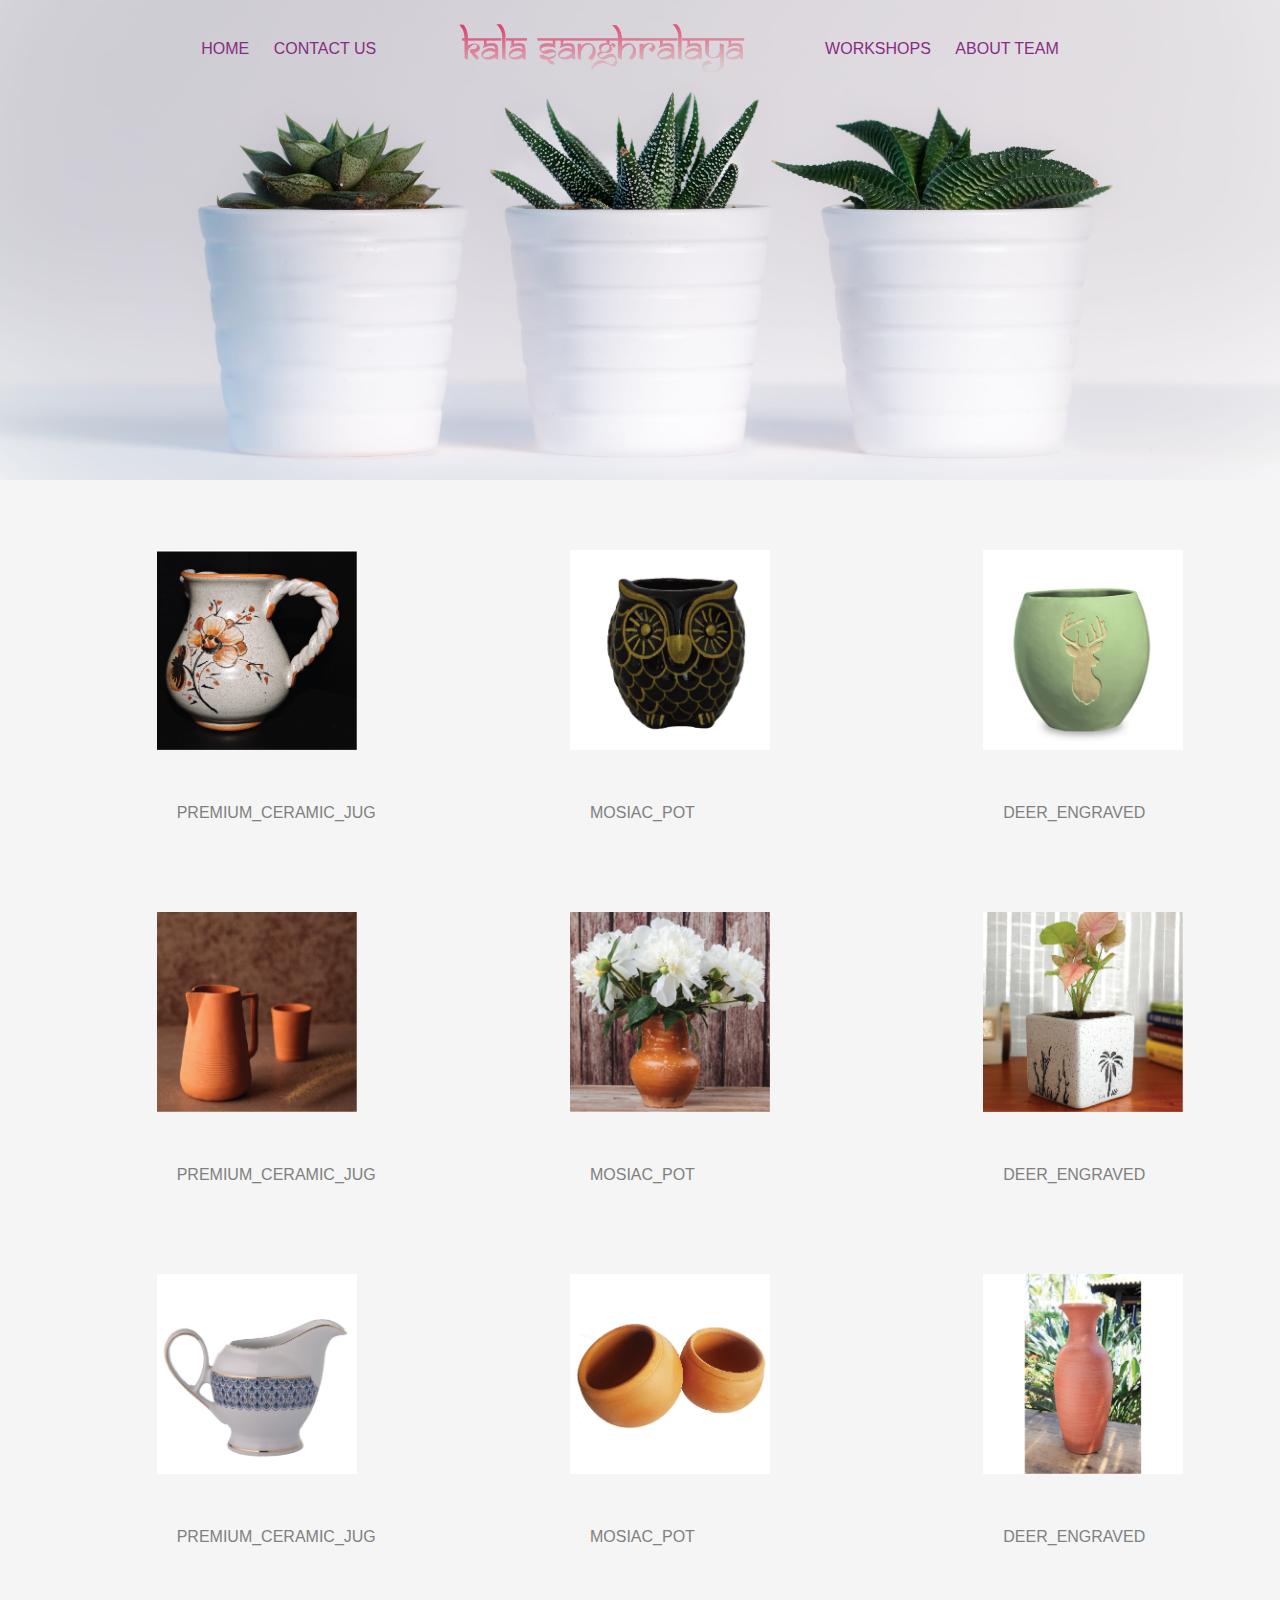
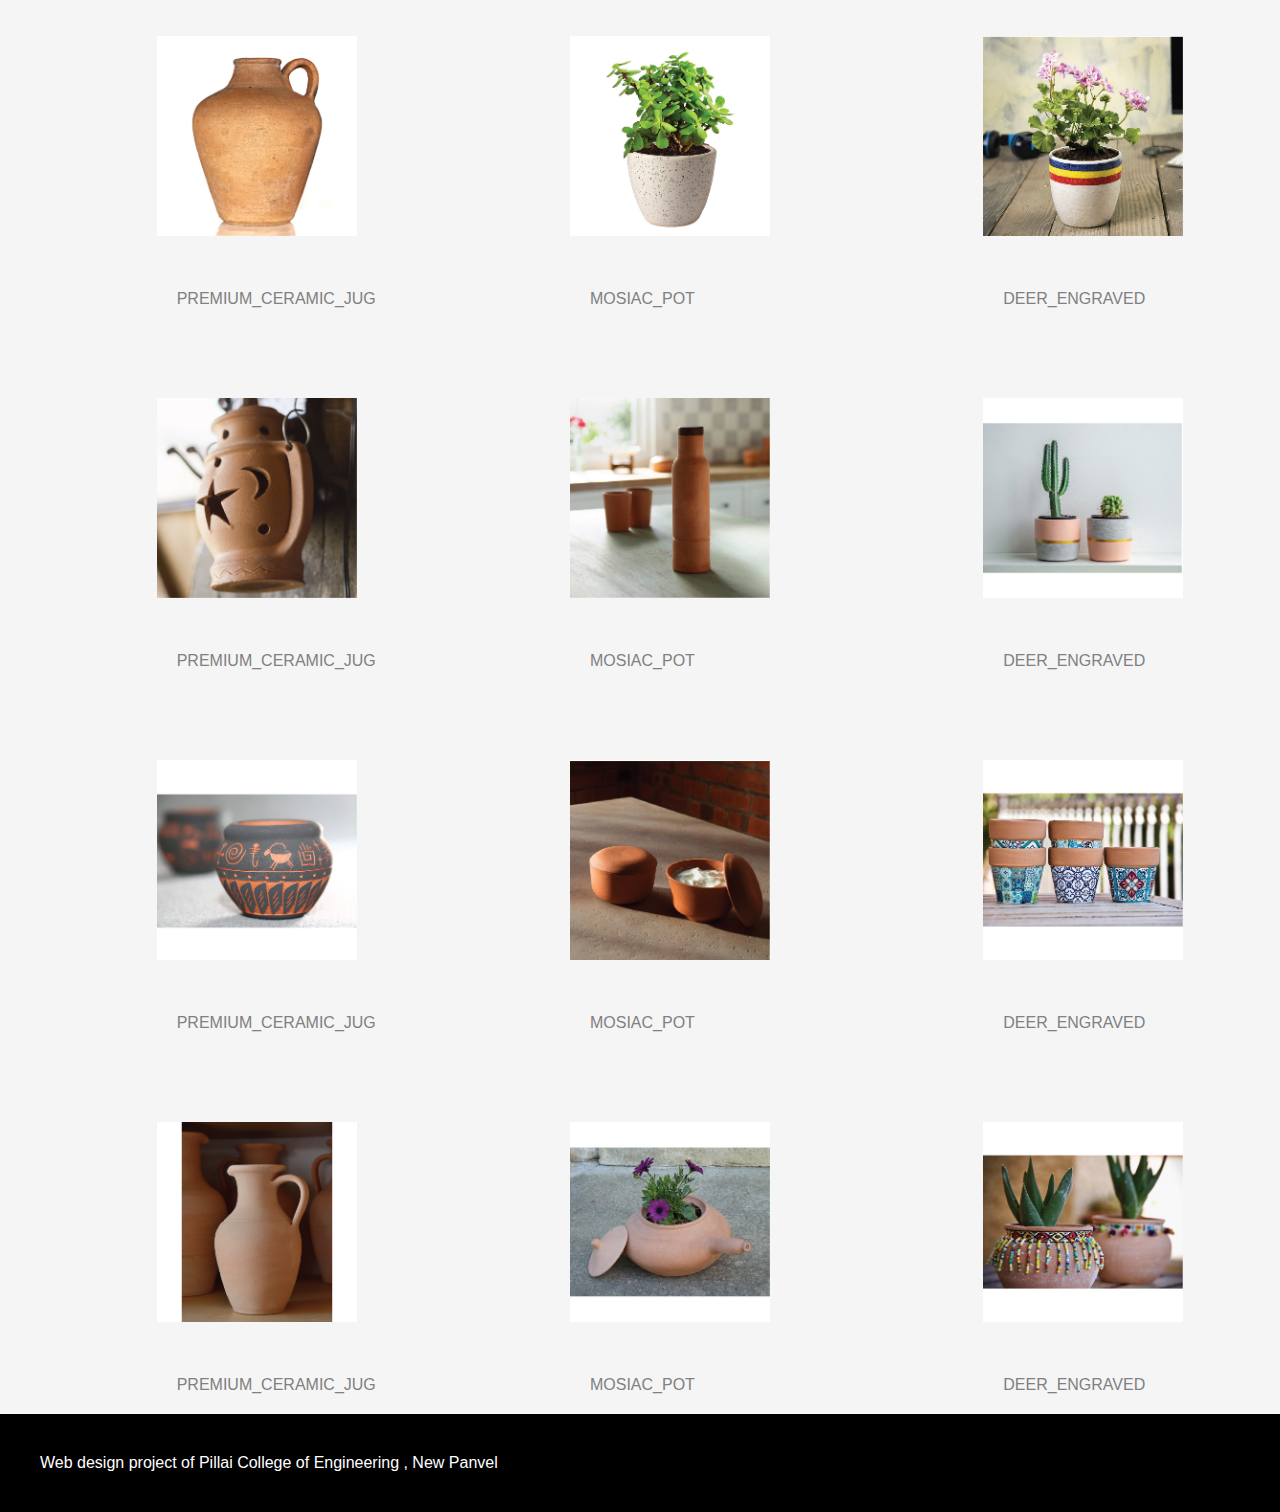
<file: pages/index.html>
<!DOCTYPE html>
<html>



    <head>
        <title>My PAge</title>
        <link rel="stylesheet"  href="../styles.css">
        <meta name="viewport" content="width=device-width">
    </head>
    <body>

            <header>
                <nav>
                    <ul>
                        <li><a href="index.html">HOME</a></li>
                        <li><a href="contactus.html"> CONTACT US </a></li>
                        <li class="logo"><a href="index.html">LOGO</a></li>
                        <li><a href="workshops.html">WORKSHOPS</a> </li>
                        <li><a href="aboutteam.html">ABOUT TEAM</a></li>
                      
                    </ul>
                    </ul>
                </nav>
               
              
                
            </header>
 
           
             <section class="features">
                
                <figure>
                    <img src="premium ceramic jug.jpg" alt="Premium Ceramic Jug">
                    <figcaption>Premium_Ceramic_jug</figcaption>

                </figure>

                <figure>
                    <img src="mosiac.jpg" alt="Mosiac pot">
                    <figcaption>Mosiac_pot</figcaption>

                </figure>

                <figure>
                    <img src="deer engraved.jpg" alt=Deer Engraved">
                    <figcaption>Deer_Engraved</figcaption>

                </figure>
                
                
            </section>
            
            <section class="features">
                
                <figure>
                    <img src="pots-22.jpg" alt="Premium Ceramic Jug">
                    <figcaption>Premium_Ceramic_jug</figcaption>

                </figure>

                <figure>
                    <img src="pots-11.jpg" alt="Mosiac pot">
                    <figcaption>Mosiac_pot</figcaption>

                </figure>

                <figure>
                    <img src="pots-03.jpg" alt=Deer Engraved">
                    <figcaption>Deer_Engraved</figcaption>

                </figure>
                
                
            </section>

        </section>
            
        <section class="features">
            
            <figure>
                <img src="pots-02.jpg" alt="Premium Ceramic Jug">
                <figcaption>Premium_Ceramic_jug</figcaption>

            </figure>

            <figure>
                <img src="pots-04.jpg" alt="Mosiac pot">
                <figcaption>Mosiac_pot</figcaption>

            </figure>

            <figure>
                <img src="pots-05.jpg" alt=Deer Engraved">
                <figcaption>Deer_Engraved</figcaption>

            </figure>
            
            
        </section>

    </section>
            
    <section class="features">
        
        <figure>
            <img src="pots-06.jpg" alt="Premium Ceramic Jug">
            <figcaption>Premium_Ceramic_jug</figcaption>

        </figure>

        <figure>
            <img src="pots-10.jpg" alt="Mosiac pot">
            <figcaption>Mosiac_pot</figcaption>

        </figure>

        <figure>
            <img src="pots-14.jpg" alt=Deer Engraved">
            <figcaption>Deer_Engraved</figcaption>

        </figure>
        
        
    </section>
    <section class="features">
        
        <figure>
            <img src="pots-21.jpg" alt="Premium Ceramic Jug">
            <figcaption>Premium_Ceramic_jug</figcaption>

        </figure>

        <figure>
            <img src="pots-20.jpg" alt="Mosiac pot">
            <figcaption>Mosiac_pot</figcaption>

        </figure>

        <figure>
            <img src="pots-19.jpg" alt=Deer Engraved">
            <figcaption>Deer_Engraved</figcaption>

        </figure>
        
        
    </section>

</section>
<section class="features">
    
    <figure>
        <img src="pots-18.jpg" alt="Premium Ceramic Jug">
        <figcaption>Premium_Ceramic_jug</figcaption>

    </figure>

    <figure>
        <img src="pots-17.jpg" alt="Mosiac pot">
        <figcaption>Mosiac_pot</figcaption>

    </figure>

    <figure>
        <img src="pots-12.jpg" alt=Deer Engraved">
        <figcaption>Deer_Engraved</figcaption>

    </figure>
    
    
</section>

</section>
<section class="features">
    
    <figure>
        <img src="pots-07.jpg" alt="Premium Ceramic Jug">
        <figcaption>Premium_Ceramic_jug</figcaption>

    </figure>

    <figure>
        <img src="pots-08.jpg" alt="Mosiac pot">
        <figcaption>Mosiac_pot</figcaption>

    </figure>

    <figure>
        <img src="pots-09.jpg" alt=Deer Engraved">
        <figcaption>Deer_Engraved</figcaption>

    </figure>
    
    
</section>

            <footer>
               Web design project of Pillai College of Engineering , New Panvel
            </footer>

    </body>
    
</html>
</file>
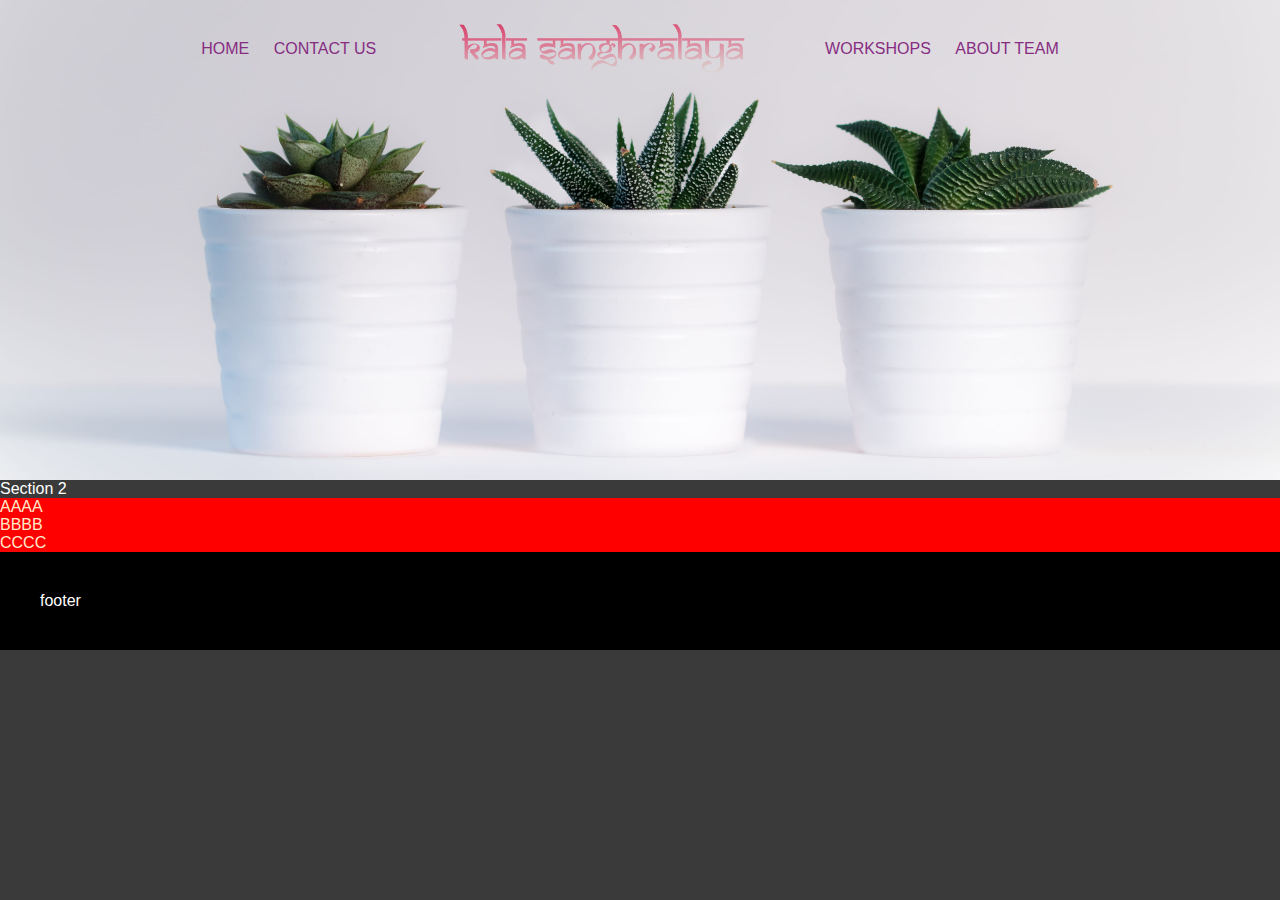
<file: pages/aboutteam.html>
<!DOCTYPE html>
<html>



    <head>
        <title>My PAge</title>
        <link rel="stylesheet"  href="../styles.css">


    </head>
    <body>

            <header>
                <nav>
                    <ul>
                        <li><a href="index.html">HOME</a></li>
                        
                        <li><a href="contactus.html"> CONTACT US </a></li>
                        <li class="logo"><a href="index.html">LOGO</a></li>
                        <li><a href="workshops.html">WORKSHOPS</a> </li>
                        <li><a href="aboutteam.html">ABOUT TEAM</a></li>
                        
                    </ul>
                </nav>
                
                
            </header>
            <section>
               
            </section>
            <section>Section 2 </section>
             <section>
                <div>AAAA</div>
                <div>BBBB</div>
                <div>CCCC</div>
            </section>
    
            <footer>
                footer
            </footer>

    </body>
    
</html>
</file>
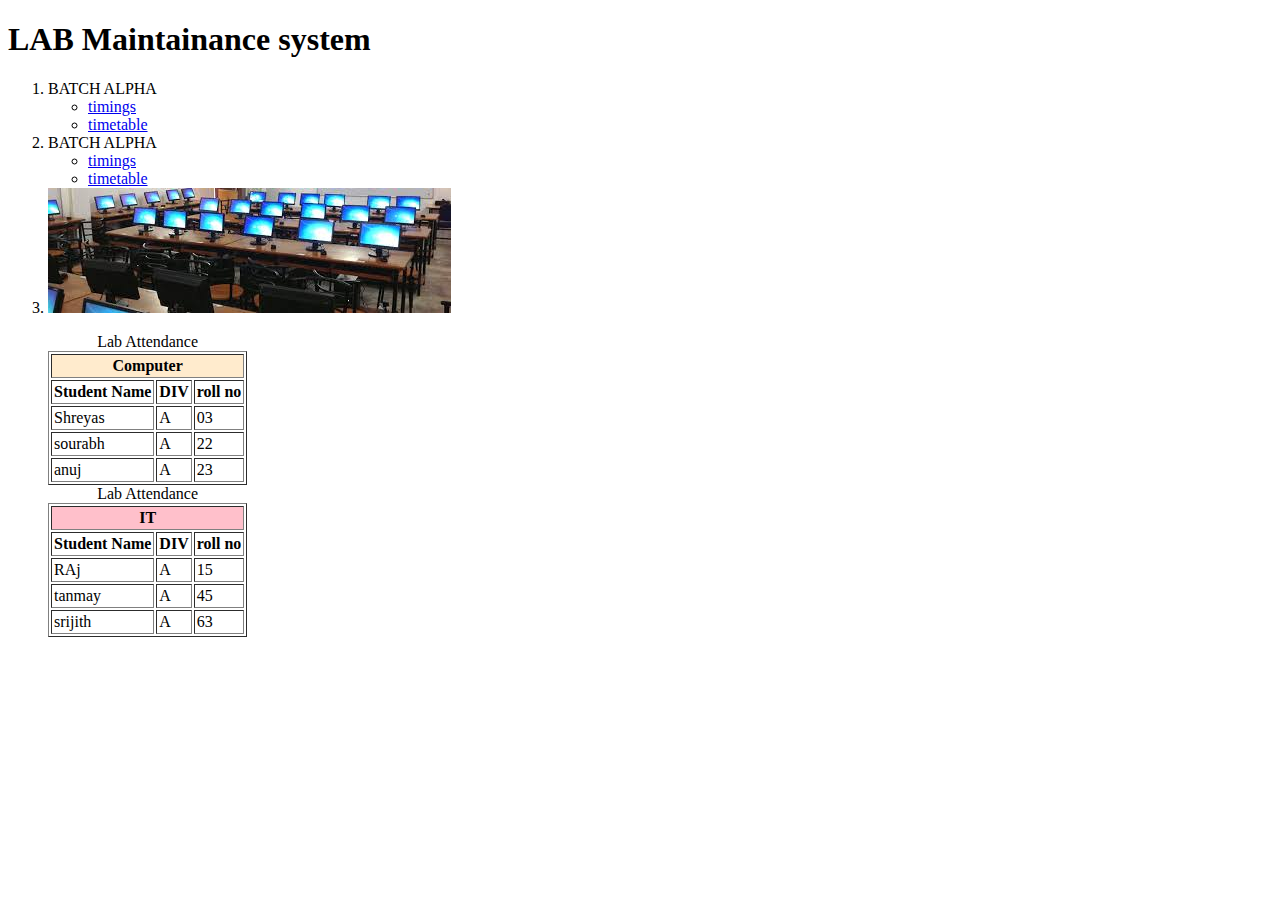
<file: pages/new.html>
<!DOCTYPE html>
<head>
    <title>My PAge</title>
    
</head>
<body>

        <header>
            <h1>LAB Maintainance system</h1>
            <nav>
                <ol>
                   <li>BATCH ALPHA</li>
                <ul>
                    <li><a href="index.html">timings</a></li>    <! link for another page*/>
                    <li><a href="2ndpage.html"> timetable </a></li>   <! link for another page*/>
               
                </ul>
                <li>BATCH ALPHA</li>
                <ul>
                    <li><a href="index.html">timings</a></li>    <! link for another page*/>
                    <li><a href="2ndpage.html"> timetable </a></li>   <! link for another page*/>
               
                </ul>
                      
                      <li><img src="hello.jfif" alt="" srcset=""></li>
               
                 </ol>

            </nav>
            <ol type = "1"> 
               
                <table border="1" cellspacing="2" cellpadding="2" > <caption>Lab Attendance</caption> <tr style="background-color:blanchedalmond"> <th colspan="3">Computer </th> </tr> <tr> <th>Student Name</th> <th>DIV</th> <th>roll no</th> </tr> <tr> <td>Shreyas</td> <td>A</td> <td>03</td> </tr> <tr> <td>sourabh</td> <td>A</td> <td>22</td> </tr> <tr> <td>anuj</td> <td>A</td> <td>23</td> </tr> <colgroup> <col span=2 > <col> 
                </colgroup> </table> 
                <table border="1" cellspacing="2" cellpadding="2" > <caption>Lab Attendance</caption> <tr style="background-color:pink"> <th colspan="3">IT </th> </tr> <tr> <th>Student Name</th> <th>DIV</th> <th>roll no</th> </tr> <tr> <td>RAj</td> <td>A</td> <td>15</td> </tr> <tr> <td>tanmay</td> <td>A</td> <td>45</td> </tr> <tr> <td>srijith</td> <td>A</td> <td>63</td> </tr> <colgroup> <col span=2 > </colgroup> </table> <map name="imagemap"> 
                <area shape="rect" coords="114,112,155,137" href="C:\Users\admin\Desktop\c.tutorials\web dev\menu.html"/> 
               
                
  
</body>
</html>
</file>
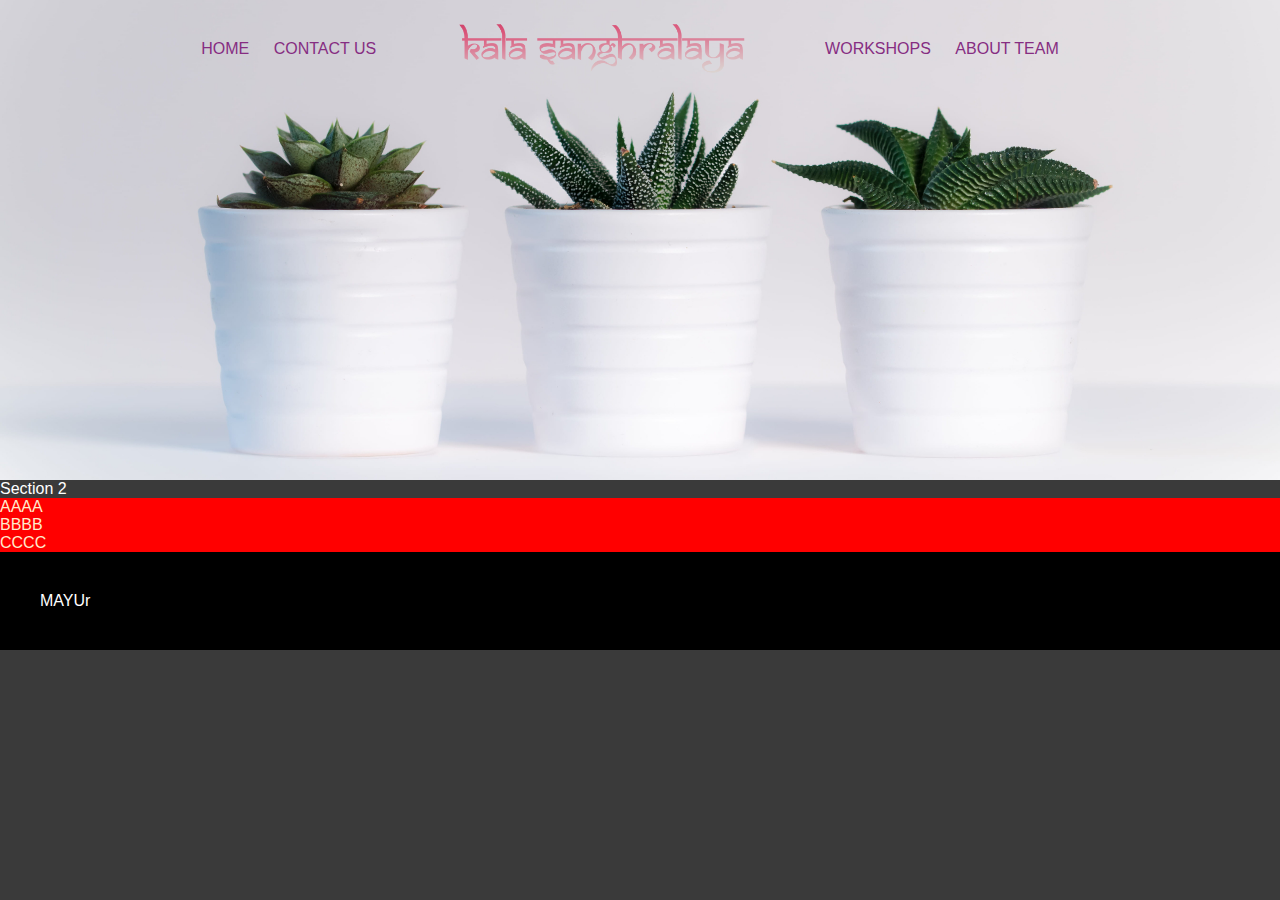
<file: pages/workshops.html>
<!DOCTYPE html>
<html>



    <head>
        <title>My PAge</title>
        <link rel="stylesheet"  href="../styles.css">
   
    </head>
    <body>

            <header>
                <nav>
                    <ul>
                        <li><a href="index.html">HOME</a></li>
                        
                        <li><a href="contactus.html"> CONTACT US </a></li>
                        <li class="logo"><a href="index.html">LOGO</a></li>
                        <li><a href="workshops.html">WORKSHOPS</a> </li>
                     <li><a href="aboutteam.html">ABOUT TEAM</a></li>
                       
                    </ul>
                </nav>
               
                
            </header>
            <section >
               
            </section>
            <section>Section 2 </section>
             <section>
                <div>AAAA</div>
                <div>BBBB</div>
                <div>CCCC</div>
                
            </section>
    
            <footer>
               MAYUr
            </footer>

    </body>
    
</html>
</file>
<file: styles.css>
header{
                
    background-color:black;
    background-image: url("images/wallpaperflare.com_wallpaper.jpg");
    background-size: 100%;
    background-position:center;
    
    
    color:white;
    font-family: Helvetica Neue , Helvetica, sans-serif;
    padding: 40px;
    height: 400px;
    text-align: center;
}
body{
    background: rgb(58,58,58);
    color:white;
    font-family: Helvetica Neue , Helvetica, sans-serif;
    margin:0;
    padding: 0;
    

}

a{
    color:rgb(134, 45, 130);
    text-decoration: none;
}

a:hover{
    color: teal;
    text-decoration :underline;

}

header .logo a{
    background-image: url("images/Assets/logo.png");
    background-size: 400px;
    background-position:center;
    background-repeat: no-repeat;
    top: -45px;
    position: relative;
    width:400px;
    display:inline-block ;
    height: 90px;
    text-indent: -9999px;

   
 

   
   
}
.features {
    background:whitesmoke;
    color:gray;
    padding:20px;
    font-family:Helvetica Neue , Helvetica, sans-serif;
    /*display:block; this is the default thing*/
    /*display: inline; (cannot assign width) Assigns each block the required size*/
    /*display: inline-block;
    width: 100px;
    height:50px;*/
    display:flex;   /*(flex box)When window is stretched it dosent cause any problems*/
    flex-direction: row;
}

.features figure{


margin: auto;
width: 100px;

text-align: center;
text-transform: uppercase;

}

.features figure img{
    
    padding: 50px;
    left: -70px;
    position: relative;
   
    width: 200px;
    border-radius: 20px;
}



div{
    background :red;
    color: blanchedalmond;
    margin:auto;/*To be used with flex*/
}
ul{
    margin: 0  ;
    padding: 0;
    list-style-type: none;

}
li{
    display:inline-block;
    margin-right: 20px;
}
footer{
    background:black;
    text-align: ;
    padding:40px;
}
h1{
    text-align: center;
}

@media screen and (max-width: 715px) {
    header {
      height: 250px;
      background-position: 0 -30px;
    }
    header .mobile {
      display: inline-block;
    }
    header .desktop {
      display: none;
    }
  }
  
  @media screen and (max-width: 500px) {
    header {
      height: 200px;
      background-position: 0 -0px;
    }
  }
</file>
